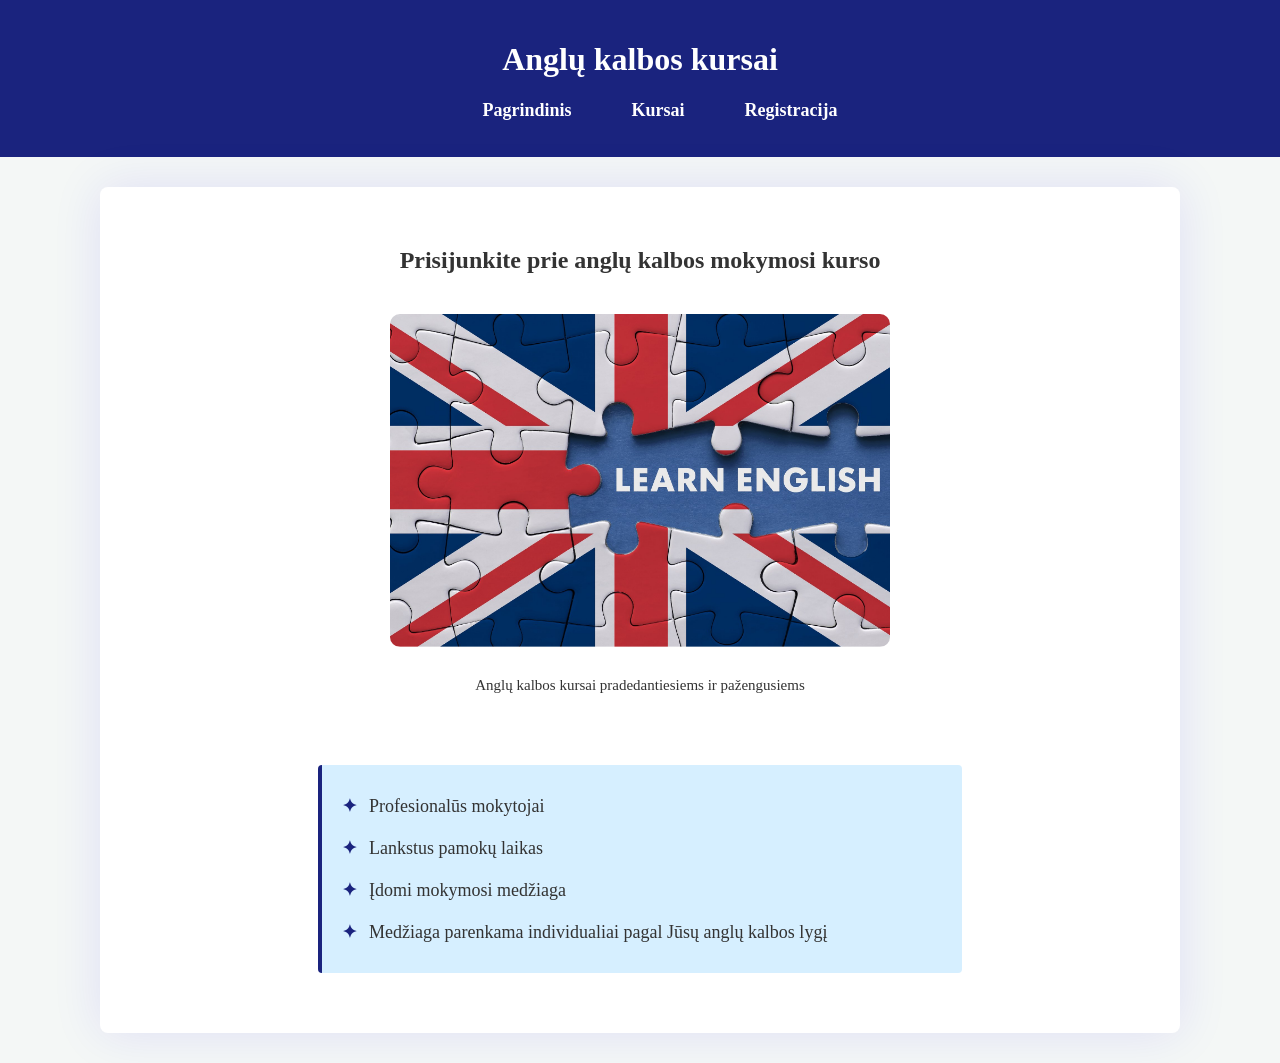
<file: index.html>
<!DOCTYPE html>
<html lang="LT">
<head>
    <meta charset="UTF-8">
    <meta name="description" content="Profesionalios anglų kalbos pamokos.">
    <meta name="keywords" content="Anglų kalbos kursai, Anglų kalbos pamokos">
    <title>Anglų kalbos kursai</title>
    <link rel="stylesheet" href="style.css">
</head>
<body>
    <header>
        <h1>Anglų kalbos kursai</h1>
        <nav>
            <ul>
                <li><a href="index.html">Pagrindinis</a></li>
                <li><a href="kursai.html">Kursai</a></li>
                <li><a href="registracija.html">Registracija</a></li>
            </ul>
        </nav>
    </header>

    <main>
        <section class="pagrindinis">
            <h2>Prisijunkite prie anglų kalbos mokymosi kurso</h2>
            <img style="width: 500px; border-radius: 10px;" src="nuotraukos/LearnEnglish.png" alt="Anglų kalbos kursai">
            <p>Anglų kalbos kursai pradedantiesiems ir pažengusiems</p>
            <br><br>
            <ul class="privalumai">
                <li>Profesionalūs mokytojai</li>
                <li>Lankstus pamokų laikas</li>
                <li>Įdomi mokymosi medžiaga</li>
                <li>Medžiaga parenkama individualiai pagal Jūsų anglų kalbos lygį</li>
            </ul>
        </section>
    </main>

</body>
</html>
</file>
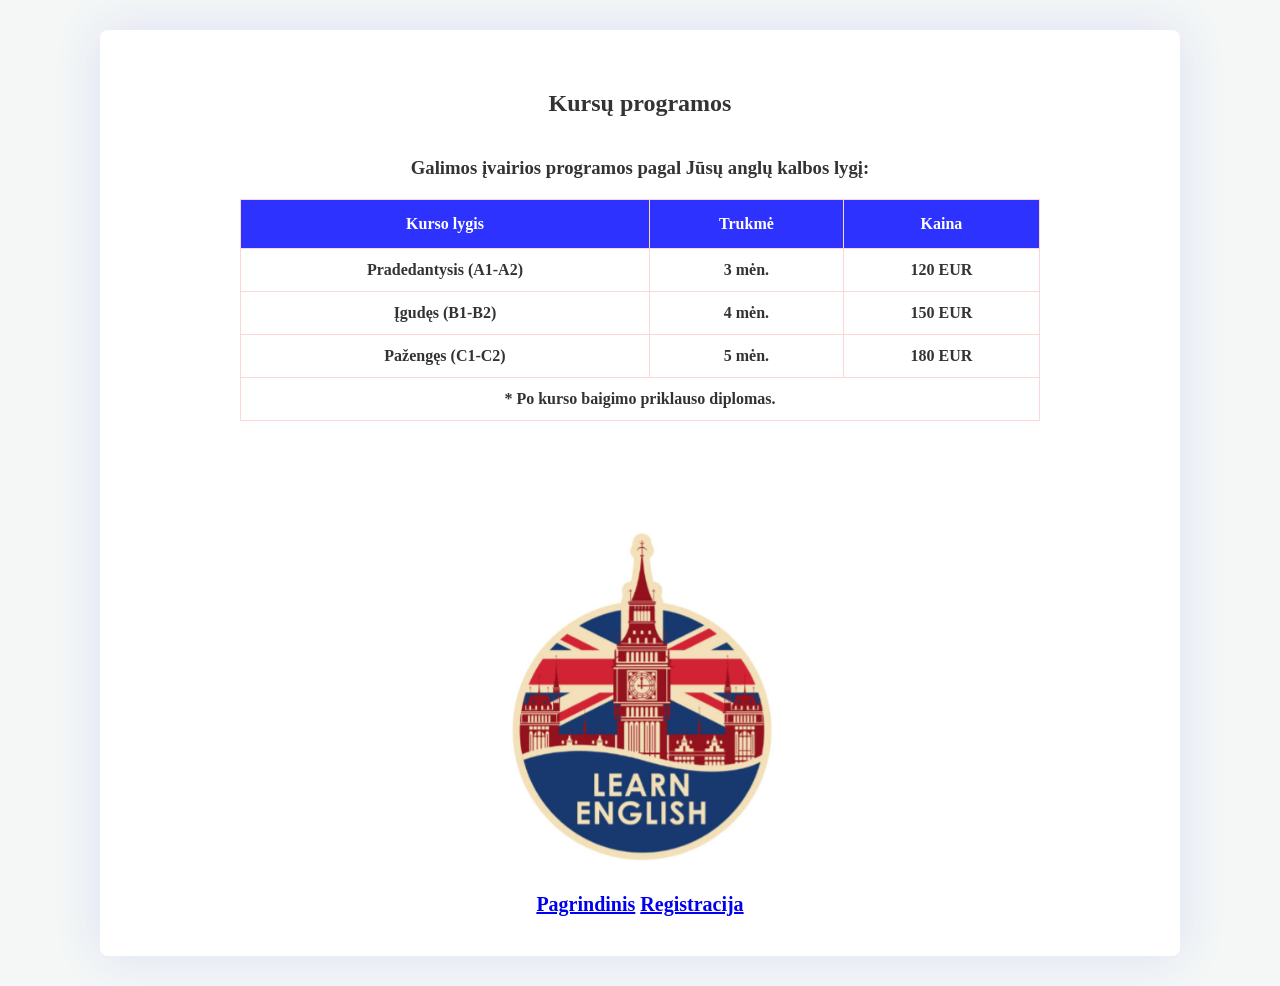
<file: kursai.html>
<!DOCTYPE html>
<html lang="LT">
    <head>
    <meta charset="UTF-8">
    <meta name="description" content="Profesionalios anglų kalbos pamokos.">
    <meta name="keywords" content="Anglų kalbos kursai, Anglų kalbos pamokos">
    <title>Kursų programos</title>
    <link rel="stylesheet" href="style.css">
</head>

<main>
    <h2>Kursų programos</h2>
    <h3>Galimos įvairios programos pagal Jūsų anglų kalbos lygį:</h3>

    <table>
        <thead>
            <tr>
                <th>Kurso lygis</th>
                <th>Trukmė</th>
                <th>Kaina</th>
            </tr>
        </thead>
        <tbody>
            <tr>
                <td>Pradedantysis (A1-A2)</td>
                <td>3 mėn.</td>
                <td>120 EUR</td>
            </tr>
            <tr>
                <td>Įgudęs (B1-B2)</td>
                <td>4 mėn.</td>
                <td>150 EUR</td>
            </tr>
            <tr>
                <td>Pažengęs (C1-C2)</td>
                <td>5 mėn.</td>
                <td>180 EUR</td>
            </tr>
        </tbody>
        <tfoot>
            <tr>
                <td colspan="3">* Po kurso baigimo priklauso diplomas.</td>
            </tr>
        </tfoot>
    </table>
    <img style="width: 300px; padding-top: 80px;" src="nuotraukos/LearnEnglish1.png" alt="Anglų kalbos kursai">

<div class="nuorodos">
        <a href="index.html">Pagrindinis</a>
        <a href="registracija.html">Registracija</a>
    </div>

</main>


</html>
</file>
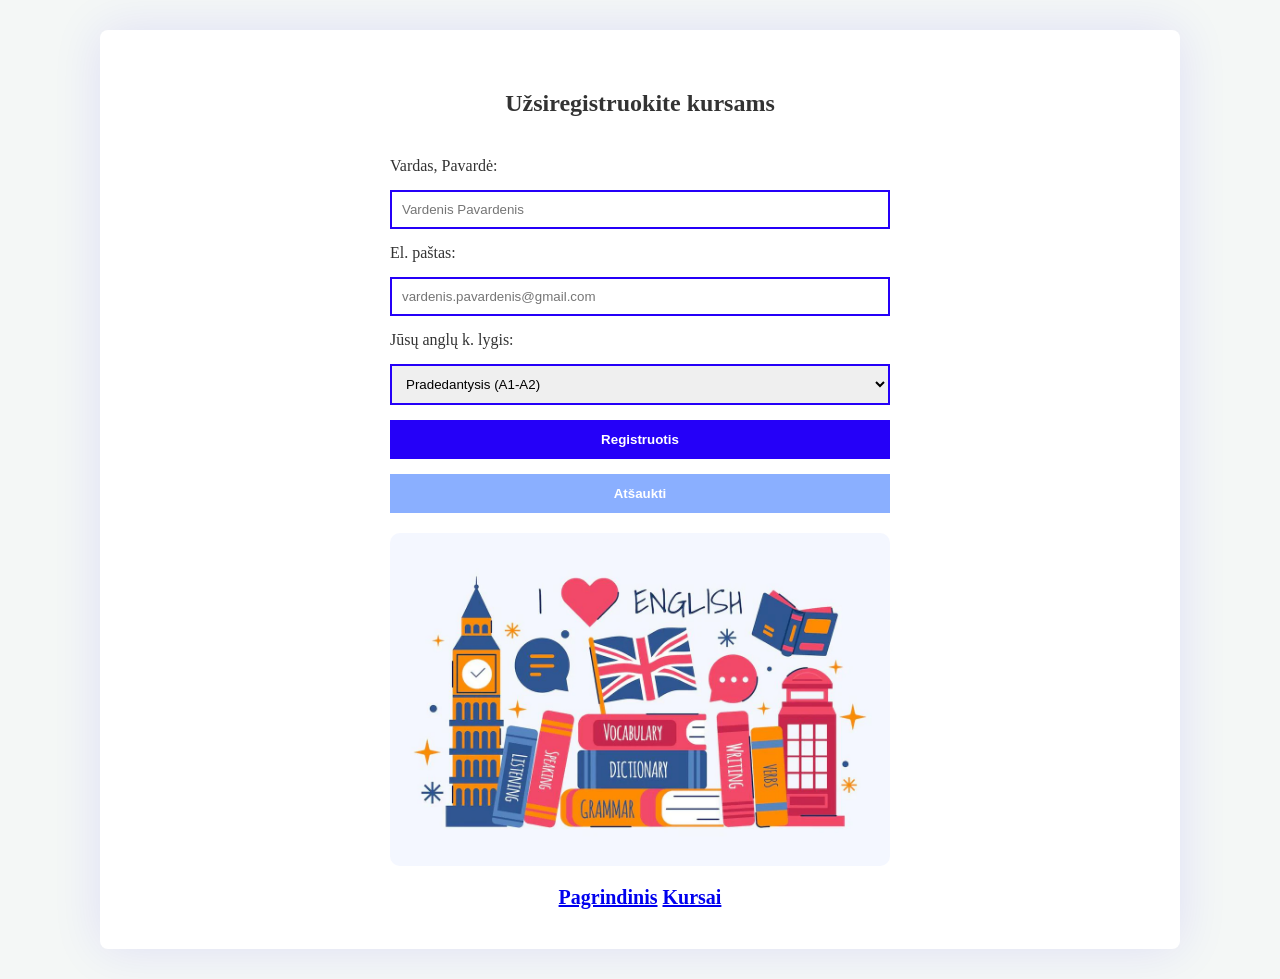
<file: registracija.html>
<!DOCTYPE html>
<html lang="LT">
    <head>
    <meta charset="UTF-8">
    <meta name="description" content="Profesionalios anglų kalbos pamokos.">
    <meta name="keywords" content="Anglų kalbos kursai, Anglų kalbos pamokos">
    <title>Registracija</title>
    <link rel="stylesheet" href="style.css">
</head>

<main>
    <h2>Užsiregistruokite kursams</h2>
    <form class="forma">
        <label for="vardas">Vardas, Pavardė:</label>
        <input type="text" id="vardas" required placeholder="Vardenis Pavardenis">

        <label for="pastas">El. paštas:</label>
        <input type="email" id="pastas" required placeholder="vardenis.pavardenis@gmail.com">

        <label for="lygis">Jūsų anglų k. lygis:</label>
        <select id="lygis">
            <option value="pradedantysis">Pradedantysis (A1-A2)</option>
            <option value="igudes">Įgudęs (B1-B2)</option>
            <option value="pazenges">Pažengęs (C1-C2)</option>
        </select>

        <input type="submit" value="Registruotis">
        <input type="reset" value="Atšaukti">
    </form>
    <img style="width: 500px; border-radius: 10px;" src="nuotraukos/ILoveEnglish.png" alt="Anglų kalbos kursai">

    <div class="nuorodos">
        <a href="index.html">Pagrindinis</a>
        <a href="kursai.html">Kursai</a>
    </div>
</main>

</html>
</file>
<file: style.css>
body {
    font-family: 'Times New Roman', serif;
    margin: 0;
    background-color: #f4f7f6;
    color: #333;
}

header {
    background-color: #1a237e;
    color: white;
    padding: 20px;
    text-align: center;
}

nav ul {
    list-style: none;
    display: flex;
    justify-content: center;
    gap: 60px;
}

nav a {
    color: white;
    text-decoration: none;
    font-weight: bold;
    font-size: 18px;
}

nav a:hover {
    color: #8ec0f8;
}

main {
    max-width: 1000px;
    margin: 30px auto;
    background: white;
    padding: 40px;
    border-radius: 8px;
    box-shadow: 0 0 50px rgba(38, 16, 236, 0.1);
}
main h2 {
    text-align: center;
    padding-bottom: 20px;
}

main p {
    text-align: center;
    font-size: 15px;
    padding-top: 10px;
}

img {
    display: block;
    margin: 20px auto;
}


.privalumai {
    text-align: left;
    list-style: none;
    padding: 20px;
    background-color: #d6efff;
    border-left: 4px solid #1a237e;
    border-radius: 4px;
    max-width: 600px;
    margin: 20px auto;
}

.privalumai li {
    padding: 10px 0;
    font-size: 18px;
}


.privalumai li::before {
    content: "✦";
    font-weight: bold;
    color: #1a237e;
    margin-right: 12px;
    display: inline-block;
}

table {
    width: 80%;
    margin: 20px auto;
    border-collapse: collapse;
}
main h3 {
    text-align: center;
}

table, th, td {
    border: 1px solid #ffd6d6;
    font-weight: bold;
}

th {
    background-color: #2e32ff;
    color:white;
    padding: 15px;
}

td {
    padding: 12px;
    text-align: center;
}


.forma {
    display: flex;
    flex-direction: column;
    gap: 15px;
    max-width: 500px;
    margin: 0 auto;
}

input[type="text"] { 
    border: 2px solid #2500f8; padding: 10px; 
}

input[type="email"] { 
    border: 2px solid #2500f8; padding: 10px; 
}

select { 
    border: 2px solid #2500f8; padding: 10px; 
} 

input[type="submit"] {
    background-color: #2500f8;
    color: white;
    border: none;
    padding: 12px;
    cursor: pointer;
    font-weight: bold;
}

input[type="reset"] {
    background-color: #8aafff;
    color: #ffffff;
    border: none;
    padding: 12px;
    cursor: pointer;
    font-weight: bold;
}

main div{
    text-align: center;
    font-size: 20px;
    color: #2500f8;
    font-weight: bold;
}
</file>
